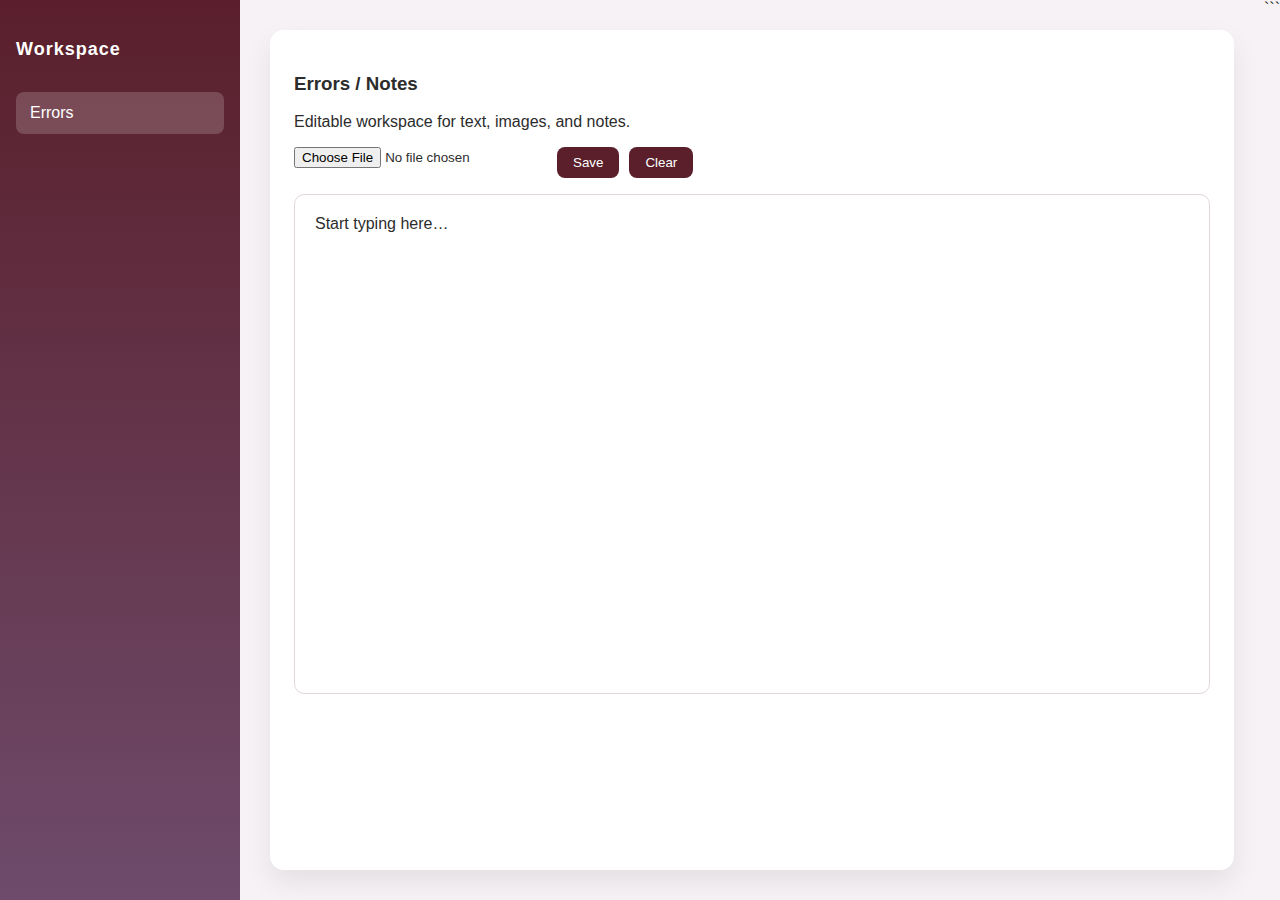
<file: workspace.html>
<!DOCTYPE html>
<html lang="en">
<head>
  <meta charset="UTF-8" />
  <title>Workspace</title>
  <meta name="viewport" content="width=device-width, initial-scale=1.0" />

  <style>
    :root {
      --mauve: #6e4b6b;
      --burgundy: #5a1f2b;
      --soft-bg: #f6f2f5;
      --panel-bg: #ffffff;
      --text-dark: #2c2c2c;
      --border-soft: #e1d6dd;
    }

    * {
      box-sizing: border-box;
      font-family: "Segoe UI", sans-serif;
    }

    body {
      margin: 0;
      background: var(--soft-bg);
      color: var(--text-dark);
      display: flex;
      height: 100vh;
    }

    /* ===== Sidebar ===== */
    .sidebar {
      width: 240px;
      background: linear-gradient(180deg, var(--burgundy), var(--mauve));
      color: #fff;
      padding: 24px 16px;
      position: fixed;
      left: 0;
      top: 0;
      bottom: 0;
    }

    .sidebar h2 {
      font-size: 18px;
      margin-bottom: 32px;
      letter-spacing: 1px;
    }

    .nav-item {
      padding: 12px 14px;
      border-radius: 8px;
      cursor: pointer;
      margin-bottom: 10px;
      transition: background 0.25s;
    }

    .nav-item:hover,
    .nav-item.active {
      background: rgba(255, 255, 255, 0.18);
    }

    /* ===== Main Content ===== */
    .content {
      margin-left: 240px;
      padding: 30px;
      width: calc(100% - 240px);
      overflow-y: auto;
    }

    .panel {
      background: var(--panel-bg);
      padding: 24px;
      border-radius: 14px;
      box-shadow: 0 12px 28px rgba(0, 0, 0, 0.08);
      min-height: calc(100vh - 60px);
    }

    /* ===== Errors Editor ===== */
    .editor-toolbar {
      margin-bottom: 16px;
      display: flex;
      gap: 10px;
      flex-wrap: wrap;
    }

    .editor-toolbar button {
      background: var(--burgundy);
      color: #fff;
      border: none;
      padding: 8px 16px;
      border-radius: 8px;
      cursor: pointer;
    }

    .editor-toolbar button:hover {
      opacity: 0.85;
    }

    .editor {
      border: 1px solid var(--border-soft);
      border-radius: 10px;
      padding: 20px;
      min-height: 500px;
      outline: none;
    }

    .editor:focus {
      border-color: var(--mauve);
    }
  </style>
</head>

<body>

  <!-- Sidebar -->
  <aside class="sidebar">
    <h2>Workspace</h2>

    <div class="nav-item active">
      Errors
    </div>
  </aside>

  <!-- Main Content -->
  <main class="content">

    <!-- Errors Panel -->
    <section class="panel">
      <h3>Errors / Notes</h3>
      <p>Editable workspace for text, images, and notes.</p>

      <div class="editor-toolbar">
        <input type="file" accept="image/*" onchange="insertImage(event)">
        <button onclick="saveErrors()">Save</button>
        <button onclick="clearErrors()">Clear</button>
      </div>

      <div id="editor" class="editor" contenteditable="true">
        Start typing here…
      </div>
    </section>

  </main>

  <script>
    const STORAGE_KEY = "errors_panel_content";

    function insertImage(event) {
      const file = event.target.files[0];
      if (!file) return;

      const reader = new FileReader();
      reader.onload = e => {
        const img = document.createElement("img");
        img.src = e.target.result;
        img.style.maxWidth = "100%";
        img.style.margin = "12px 0";
        document.getElementById("editor").appendChild(img);
      };
      reader.readAsDataURL(file);
    }

    function saveErrors() {
      localStorage.setItem(STORAGE_KEY, editor.innerHTML);
      alert("Saved successfully.");
    }

    function clearErrors() {
      if (!confirm("Clear all saved content?")) return;
      localStorage.removeItem(STORAGE_KEY);
      editor.innerHTML = "";
    }

    document.addEventListener("DOMContentLoaded", () => {
      const saved = localStorage.getItem(STORAGE_KEY);
      if (saved) editor.innerHTML = saved;
    });
  </script>

</body>
</html>
```
</file>
